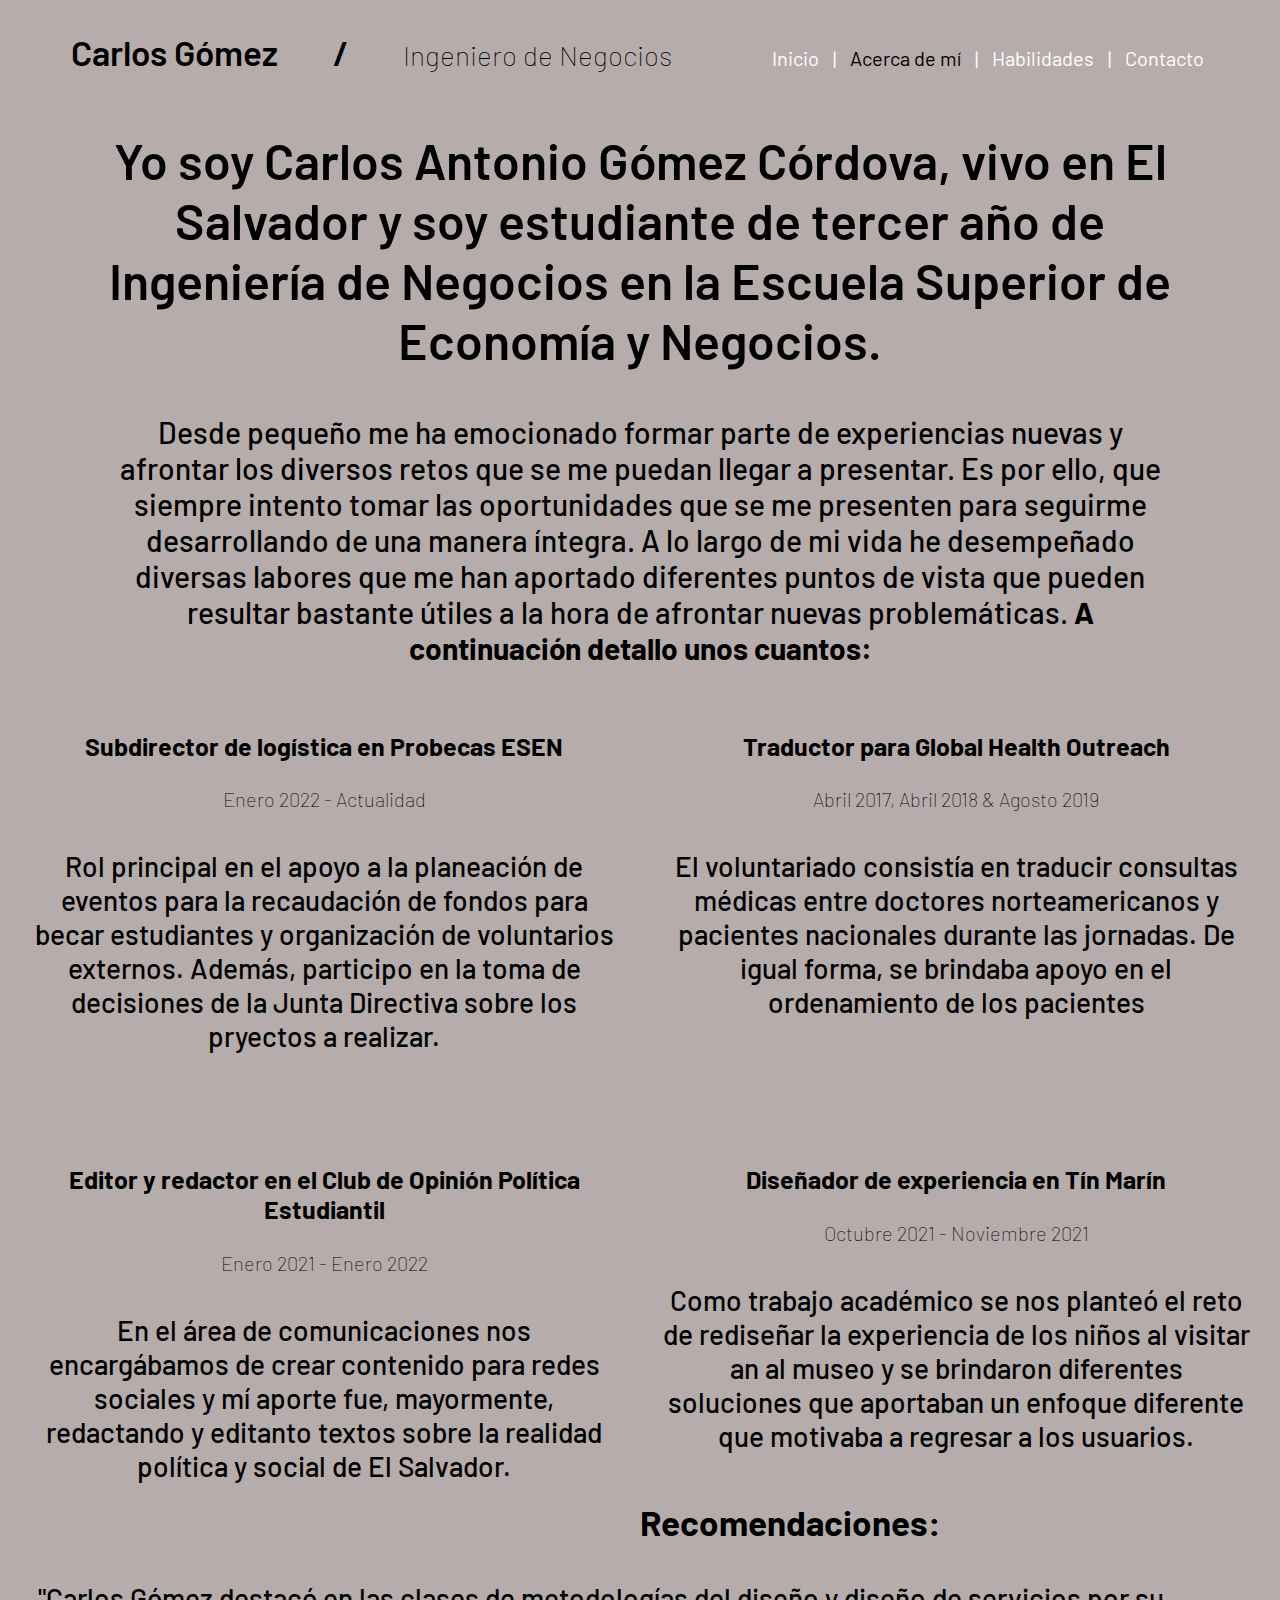
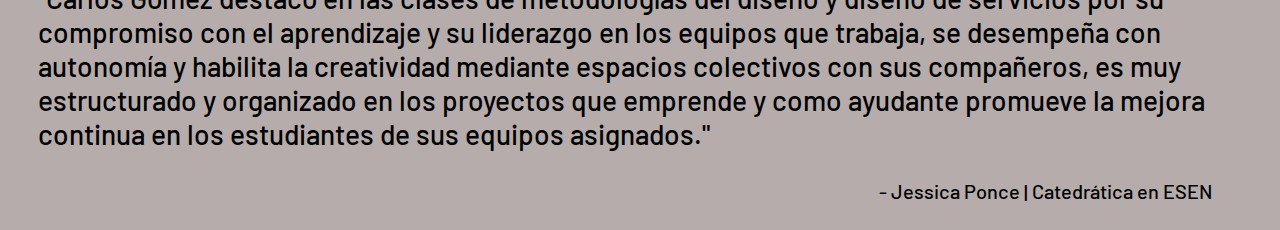
<file: about.html>
<!DOCTYPE html>
<html lang="en">
<head>
    <meta charset="UTF-8">
    <meta http-equiv="X-UA-Compatible" content="IE=edge">
    <meta name="viewport" content="width=device-width, initial-scale=1.0">
    <link rel="stylesheet" href="./static/style.css">
    <title>Acerca de mí</title>
</head>
<body>   
    <header>
        <h1 id="nametitle">Carlos Gómez</h1>
        <h1 id="pleca">/</h1>
        <h2>Ingeniero de Negocios</h2>
        <nav>
        <ul class="nav_links">
        <li><a href="./index.html">Inicio</a></li>
        <li>|</li>
        <li id = "Acerca"><a href="./about.html">Acerca de mí</a></li>
        <li>|</li>
        <li><a href="./service.html">Habilidades</a></li>
        <li>|</li>
        <li><a href="./contact.html">Contacto</a></li>
        </ul>
        </nav>
    </header>
    <h1 id="TituloA">Yo soy Carlos Antonio Gómez Córdova, vivo en El Salvador y soy estudiante de tercer año
         de Ingeniería de Negocios en la Escuela Superior de Economía y Negocios. 
    </h1>
         <p id="TextoA">
            Desde pequeño me ha emocionado formar parte de experiencias
            nuevas y afrontar los diversos retos que se me puedan llegar a presentar. Es por ello, que siempre
            intento tomar las oportunidades que se me presenten para seguirme desarrollando de una manera íntegra. 
            A lo largo de mi vida he desempeñado diversas labores que me han aportado diferentes puntos de vista
             que pueden resultar bastante útiles a la hora de afrontar nuevas problemáticas.<b> A continuación detallo
                  unos cuantos:</b>
        </p>
        <div>
            <div id="jobs">
                <h3>Subdirector de logística en Probecas ESEN</h3>
                <h4>Enero 2022 - Actualidad</h4>
                <p>Rol principal en el apoyo a la planeación de eventos para la recaudación de fondos para becar estudiantes 
                    y organización de voluntarios externos. Además, participo en la toma de decisiones de la Junta Directiva
                    sobre los pryectos a realizar.
                </p>
            </div>
            <div id="jobs">
                <h3>Traductor para Global Health Outreach</h3>
                <h4>Abril 2017, Abril 2018 & Agosto 2019</h4>
                <p>El voluntariado consistía en traducir consultas médicas entre doctores norteamericanos
                    y pacientes nacionales durante las jornadas. De igual forma, se brindaba apoyo en el ordenamiento
                     de los pacientes
                </p>
                <br>
                <br>
                <br>
                <br>
            </div>
        </div>
        <div>
            <div id="jobs">
                <h3>Editor y redactor en el Club de Opinión Política Estudiantil</h3>
                <h4>Enero 2021 - Enero 2022</h4>
                <p>En el área de comunicaciones nos encargábamos de crear contenido para redes sociales y mí aporte fue, mayormente,
                    redactando y editanto textos sobre la realidad política y social de El Salvador.
                </p>
            </div>
            <div id="jobs">
                <h3>Diseñador de experiencia en Tín Marín</h3>
                <h4>Octubre 2021 - Noviembre 2021</h4>
                <p>Como trabajo académico se nos planteó el reto de rediseñar la experiencia de los niños al visitar an al museo y se brindaron diferentes
                    soluciones que aportaban un enfoque diferente que motivaba a regresar a los usuarios.
                </p>
            </div>
        </div>
        <div id="Recomendaciones">
            <h1>Recomendaciones: </h1>
            <p>
                "Carlos Gómez destacó en las clases de metodologías del diseño y diseño de servicios por su compromiso con el aprendizaje y su liderazgo
                 en los equipos que trabaja, se desempeña con autonomía y habilita la creatividad mediante espacios colectivos con sus compañeros, es muy
                  estructurado y organizado en los proyectos que emprende y como ayudante promueve la mejora continua en los estudiantes de sus equipos
                   asignados."
            </p>
            <h4>- Jessica Ponce | Catedrática en ESEN</h4>
        </div>
</body>
</html>
</file>
<file: static/style.css>
@import url('https://fonts.googleapis.com/css2?family=Barlow:ital,wght@0,400;0,700;1,100&display=swap');

header {
    box-sizing: border-box;
    margin: 0;
    padding: 0;
    background-color: rgb(182, 172, 172);
}

body {
    background-color: rgb(182, 172, 172);
}

#Contacto {
    font-family: "Barlow";
    font-weight: bold;
    font-size: 40px;
    color: black;
    align-items:baseline;
    padding-left: 70px;
    margin-right: 40px;
}

button {
    background-color: transparent;
    font-family: "Barlow";
    font-weight: bold;
    font-size: 25px;
    border-radius: 8px;
    border-width: 0;
    text-align:center;
    padding: 20px 50px;
}

button:hover {
    background-color: transparent;
    color: white;
    cursor: pointer;
}

#imgdiv {
    float: left;
    width: 40%;
}

#textobienvenida {
    width: 60%;
    padding:60px 0px;
    float: right;
    text-align: center;

}

#textobienvenida p {
    font-family: "Barlow";
    font-weight: 550;
    font-size: 40px;
    color: black;
    align-items:baseline;
    padding: 0px 40px;
    text-align:center;
}

#nametitle, #pleca {
    font-family: "Barlow";
    font-weight: 550;
    font-size: 35px;
    color: black;
    align-items:baseline;
    padding-right: 0;
}

#foto {
    width: 500px;
    height: 500px;
    border-radius: 50%;
    margin-left: 30px;
    padding-top: 28px;
    padding-bottom: 28px;
}

h2 {
    font-family: "Barlow";
    font-size: 28px;
    font-weight:lighter;
    color: black;
    align-items: baseline;
    padding-left: 0;

}

li, a {
    font-family: "Barlow";
    font-size: 20px;
    color: white;
    text-decoration: none;
}

header {
    display: flex;
    justify-content: space-between;
    align-items: baseline;
    padding: 0 5%;
}

.nav_links {
    list-style: none;
}

.nav_links li {
    display: inline-block;
    padding: 0px 5px;
    
}

.nav_links li a:hover {
    color: grey;
}

#colabs p {
    color: rgb(92, 92, 92);
    margin-left: 120px;
}

#trabajos {
    float:right
}

#trabajos img{
    width: 200px;
    height: 100px;
}

.nav_links #Inicio a, #Acerca a, #Service a, #Contact a {
        font-family: "Barlow";
        font-size: 20px;
        color: black;
        text-decoration: none;
}

.nav_links #Inicio a:hover {
    font-family: "Barlow";
    font-size: 20px;
    color: grey;
    text-decoration: none;
}

#ContactLinks li, i {
    list-style: none;
    padding: 15px 30px;
    font-size: 30px;
}

#ContactLinks a {
    list-style: none;
    font-size: 30px;
}

#ContactLinks a:hover {
    list-style: none;
    font-size: 30px;
    color: gray;
}

#columnas {
    float:left;
    padding-right: 0px;
}

#floating {
    float: center;
    text-align: center;
    padding-top: 35px;
    padding-left: 600px;
    padding-right: 110px;
}

#Conf {
    font-family: "Barlow";
    font-size: 35px;
    color: black;
    text-decoration: none;
}

#CallTo {
    background-color: black;
    font-family: "Barlow";
    color: white;
    padding-left: 35px;
    font-weight: bold;
    font-size: 25px;
    margin-left: 0px;
    border-radius: 8px;
    border-width: 1px;
    text-align: center;
    vertical-align: middle;
}

#CallTo:hover {
    background-color: white;
    font-family: "Barlow";
    color: black;
    padding-left: 35px;
    font-weight: bold;
    font-size: 25px;
    margin-left: 0px;
    border-radius: 8px;
    border-width: 1px;
    text-align: center;
    vertical-align: middle;
}

#skilldivs {
    width: 50%;
    height: 50%;
    float: left;
}

#SkillList {
    list-style: none;
    padding-left: 70px;
}

#skills {
    display: inline-block;
    text-align: center;
    vertical-align: center;
    font-family: "Barlow";
    font-weight: 500;
    font-size: 30px;
    color: white;
    padding: 10px 50px;
}

#SkillText {
    font-family: "Barlow";
    font-weight: 500;
    font-size: 30px;
    color: black;
    padding: 10px 80px;
}

#Soft {
    display: inline-block;
    text-align: center;
    vertical-align: center;
    font-family: "Barlow";
    font-weight: 500;
    font-size: 30px;
    color: white;
    padding: 10px 50px;
}

#SoftList {
    list-style: none;
    align-items: center;
    text-align: center;
    margin-right: 65px;

}

#ContactoQ {
    background-color: black;
    font-family: "Barlow";
    color: white;
    padding-left: 50px;
    font-weight: bold;
    font-size: 25px;
    margin-left: 480px;
    border-radius: 8px;
    border-width: 1px;
    text-align: center;
    vertical-align: middle;
}

#ContactoQ:hover {
    background-color: white;
    font-family: "Barlow";
    color: black;
    padding-left: 50px;
    font-weight: bold;
    font-size: 25px;
    margin-left: 480px;
    border-radius: 8px;
    border-width: 1px;
    text-align: center;
    vertical-align: middle;
}

#TituloA {
    font-family: "Barlow";
    font-weight: 550;
    font-size: 50px;
    color: black;
    align-items:baseline;
    padding: 0 60px;
    text-align:center;
}

#TextoA {
    font-family: "Barlow";
    font-weight: 500;
    font-size: 30px;
    color: black;
    padding: 10px 100px;
    text-align: center;  
}

#jobs {
    width: 50%;
    height: 50%;
    float: left;
    text-align: center;
    padding-bottom: 10px;
}

#jobs h3 {
    font-family: "Barlow";
    font-weight: 700;
    font-size: 25px;
    color: black;
    padding: 0px;
}

#jobs h4 {
    font-family: "Barlow";
    font-weight: 100;
    font-size: 20px;
    color: black;
    padding: 0px;
}

#jobs p {
    font-family: "Barlow";
    font-weight: 500;
    font-size: 28px;
    color: black;
    padding: 10px 20px;
}

#Recomendaciones h1 {
    font-family: "Barlow";
    font-weight: 700;
    font-size: 35px;
    color: black;
    padding: 10px 30px;
}

#Recomendaciones p {
    font-family: "Barlow";
    font-weight: 500;
    font-size: 28px;
    color: black;
    padding-top: 10px; 
    padding: 0px 30px;
}

#Recomendaciones h4 {
    font-family: "Barlow";
    font-weight: 500;
    font-size: 20px;
    color: black;
    padding: 0px 60px;
    text-align: right;
}
</file>
